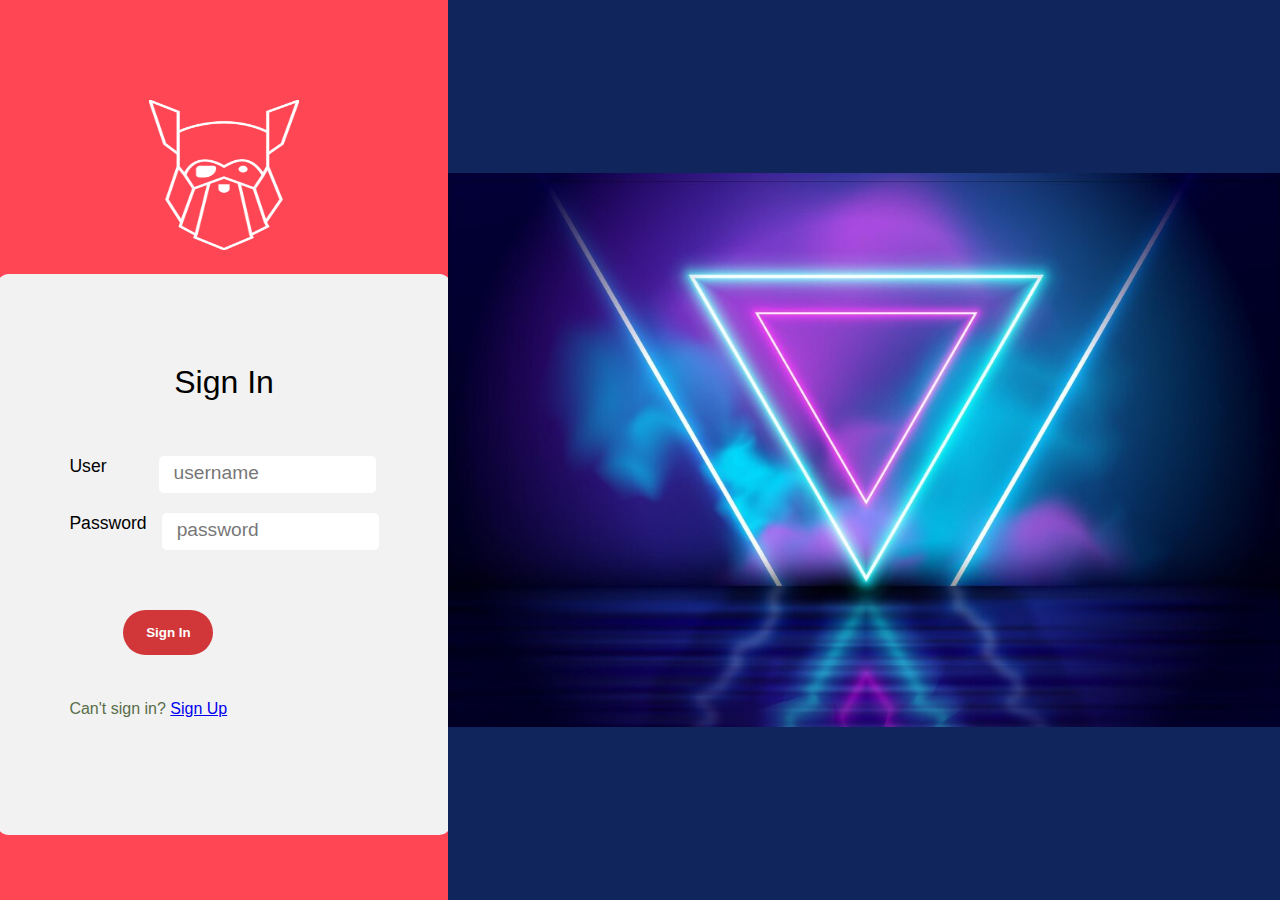
<file: index.html>
<!DOCTYPE html>
<html lang="en">
  <head>
    <meta charset="UTF-8" />
    <meta name="viewport" content="width=device-width, initial-scale=1.0" />
    <title>XYZ COMPANY</title>
    <link rel="stylesheet" href="styles.css" />
  </head>
  <body>
    <div class="left-bar">
      <div class="image-logo">
        <img src="images/valo-img.png" class="img-1" width="150px" height="150px"/>
      </div>
      <div class="sign-option">
        <form action="#" method="post">
          <legend id="sign-in">Sign In</legend>
          <ul>
            <li id="s1">
              <label for="name">User</label>
              <input
                type="text"
                id="name"
                name="username"
                placeholder="username"
                required
              />
            </li>
            <li id="s2">
              <label for="password">Password</label>
              <input
                type="password"
                id="password"
                name="password"
                placeholder="password"
                required
              />
            </li>
            <button type="submit" id="submit">Sign In</button>
            <li>
              <div class="chk-for-sign-up">
                Can't sign in?
                <span><a href="./alternateSRC/index2.html">Sign Up</a></span>
              </div>
            </li>
          </ul>
        </form>
      </div>
    </div>
    <div class="right-bar">
      <!-- <img src="images/valo-second.jpg" id="image-2"> -->
    </div>
  </body>
</html>
</file>
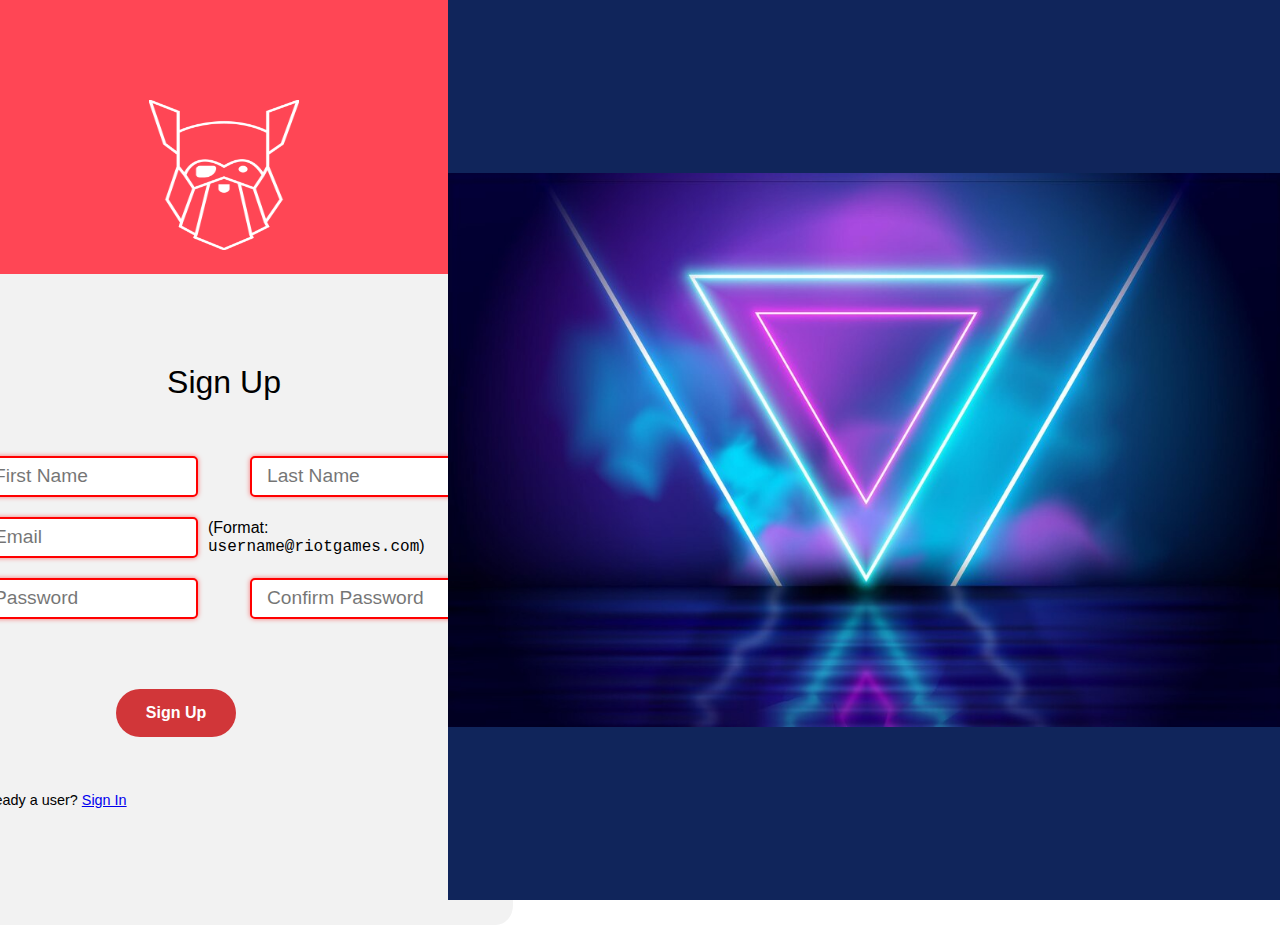
<file: index2.html>
<!DOCTYPE html>
<html lang="en">
  <head>
    <meta charset="UTF-8" />
    <meta name="viewport" content="width=device-width, initial-scale=1.0" />
    <title>XYZ COMPANY</title>
    <link rel="stylesheet" href="styles2.css" />
  </head>
  <body>
    <div class="left-bar">
      <div class="image-logo">
        <img src="images/valo-img.png" class="img-1" width="150px" height="150px" />
      </div>
      <div class="sign-option">
        <form action="#" method="post">
          <legend id="sign-in">Sign Up</legend>
          <ul>
            <!-- First Name and Last Name -->
            <li id="s1">
              <input type="text" id="First_Name" placeholder="First Name" name="first_name" required minlength="2">
              <input type="text" id="Last_Name" placeholder="Last Name" name="last_name" required minlength="2">
            </li>
            <!-- Email -->
            <li id="s3">
              <input type="email" id="Email" placeholder="Email" name="email" required>
              <span>(Format: <code>username@riotgames.com</code>)</span>
            </li>
            <!-- Password and Confirm Password -->
            <li id="s2">
              <input type="password" id="Password" placeholder="Password" name="password" required minlength="6">
              <input type="password" id="Confirm_Password" placeholder="Confirm Password" name="confirm_password" required minlength="6">
            </li>
            <!-- Sign Up Button -->
            <li>
              <button type="submit" id="submit">Sign Up</button>
            </li>
            <!-- Already a User -->
            <li>
              <div class="chk-for-sign-up">
                Already a user?
                <span><a href="./index.html">Sign In</a></span>
              </div>
            </li>
          </ul>
        </form>
      </div>
    </div>
    <div class="right-bar"></div>
  </body>
</html>
</file>
<file: styles.css>
@import "normalize.css";
body {
  margin: 0;
  padding: 0;
  display: flex;
  font-family: "Segoe UI", Tahoma, Geneva, Verdana, sans-serif;
}
.left-bar > .sign-option > form > #sign-in{
  font-size: 2rem;
  font-weight: 500;
}
.left-bar > .sign-option > form > ul > li > label{
  font-size: 1.1rem;
  font-weight: 350;
}
.left-bar > .sign-option > form > ul > li{
  gap: 10px;
}
.left-bar,
.right-bar {
  height: 100vh;
  border: transparent;
}
.left-bar {
  width: 35vw;
  background-color: #ff4655;
  display: flex;
  flex-direction: column;
  align-items: center;
}
.right-bar {
  width: 65vw;
  background-color: lightgreen;
  background-repeat: no-repeat;
  background-image: url(images/bck-2.jpg);
  background-position: center;
  background-size: contain;
  background-color: #10255b;
}
.image-logo {
  margin-top: 100px;
}
#image-2 {
  padding-top: 15vh;
  height: 70vh;
  width: 65vw;
  background-position: center;
}
form {
  margin-top: 20px;
  padding : 10vh 5vw;
  border-radius: 3%;
  background-color: #f2f2f2;
  display: flex;
  flex-direction: column;
  align-items: center;
}
.sign-option > form > ul > li {
  list-style: none;
  padding: 10px;
}
.sign-option > form > ul{
  margin-top: 45px;
  padding:0;
}
input{
  border:transparent;
  border-radius: 5px;
  width: 200px;
  height: 35px;
  padding-left: 15px;
}
button{
  width: 90px;
  padding: 15px;
  margin-left: calc(5vw);
  margin-top: 50px;
  border-radius: 30px ;
  border: transparent;
  background-color: #d13639;
  color:rgb(255, 255, 255);
  font-weight: 600;
  cursor:pointer;
}
button:hover{
  background-color: orange;
  color:#10255b;
}
#s1{
  display: flex;
  gap: 52px;
}
#s2{
  display: flex;
  gap: 15px;
}
::placeholder{
  font-size: 1.2rem;
}
form .chk-for-sign-up{
  margin-top:35px;
  color:#596D48;
}
</file>
<file: styles2.css>
@import "normalize.css";

body {
  margin: 0;
  padding: 0;
  display: flex;
  font-family: "Segoe UI", Tahoma, Geneva, Verdana, sans-serif;
}

.left-bar > .sign-option > form > #sign-in {
  font-size: 2rem;
  font-weight: 500;
}

.left-bar > .sign-option > form > ul > li > label {
  font-size: 0.8rem;
  font-weight: 350;
}

.left-bar,
.right-bar {
  height: 100vh;
  border: transparent;
}

.left-bar {
  width: 35vw;
  background-color: #ff4655;
  display: flex;
  flex-direction: column;
  align-items: center;
}

.right-bar {
  width: 65vw;
  background-color: lightgreen;
  background-repeat: no-repeat;
  background-image: url(images/bck-2.jpg);
  background-position: center;
  background-size: contain;
  background-color: #10255b;
}

.image-logo {
  margin-top: 100px;
}

form {
  margin-top: 20px;
  padding: 10vh 2.5vw;
  border-radius: 3%;
  background-color: #f2f2f2;
  display: flex;
  flex-direction: column;
  align-items: center;
}

.sign-option > form > ul > li {
  list-style: none;
  padding: 10px;
}

.sign-option > form > ul {
  margin-top: 45px;
  padding: 0;
}

/* Input Fields */
input {
  border: transparent;
  border-radius: 5px;
  width: 200px;
  height: 35px;
  padding-left: 15px;
  font-size: 1rem;
}

/* Focus State */
input:focus {
  outline: none;
  border: 2px solid #007bff;
  box-shadow: 0 0 5px rgba(0, 123, 255, 0.5);
}

/* Valid State */
input:valid {
  border: 2px solid green;
  box-shadow: 0 0 5px rgba(0, 255, 0, 0.5);
}

/* Invalid State */
input:invalid {
  border: 2px solid red;
  box-shadow: 0 0 5px rgba(255, 0, 0, 0.5);
}

/* Buttons */
button {
  width: 120px;
  padding: 15px;
  margin-top: 50px;
  margin-left: calc(5vw + 75px);
  border-radius: 30px;
  border: transparent;
  background-color: #d13639;
  color: rgb(255, 255, 255);
  font-weight: 600;
  font-size: 1rem;
  cursor: pointer;
}

button:hover {
  background-color: orange;
  color: #10255b;
}

/* First Name and Last Name Inline */
#s1 {
  display: flex;
  gap: 52px;
}

/* Password and Confirm Password Inline */
#s2 {
  display: flex;
  gap: 52px;
}

#s3{
    display: flex;
    align-items: center;
    gap: 10px;
}
::placeholder {
  font-size: 1.2rem;
}

form .chk-for-sign-up {
  margin-top: 35px;
  font-size: 0.9rem;
}
</file>
